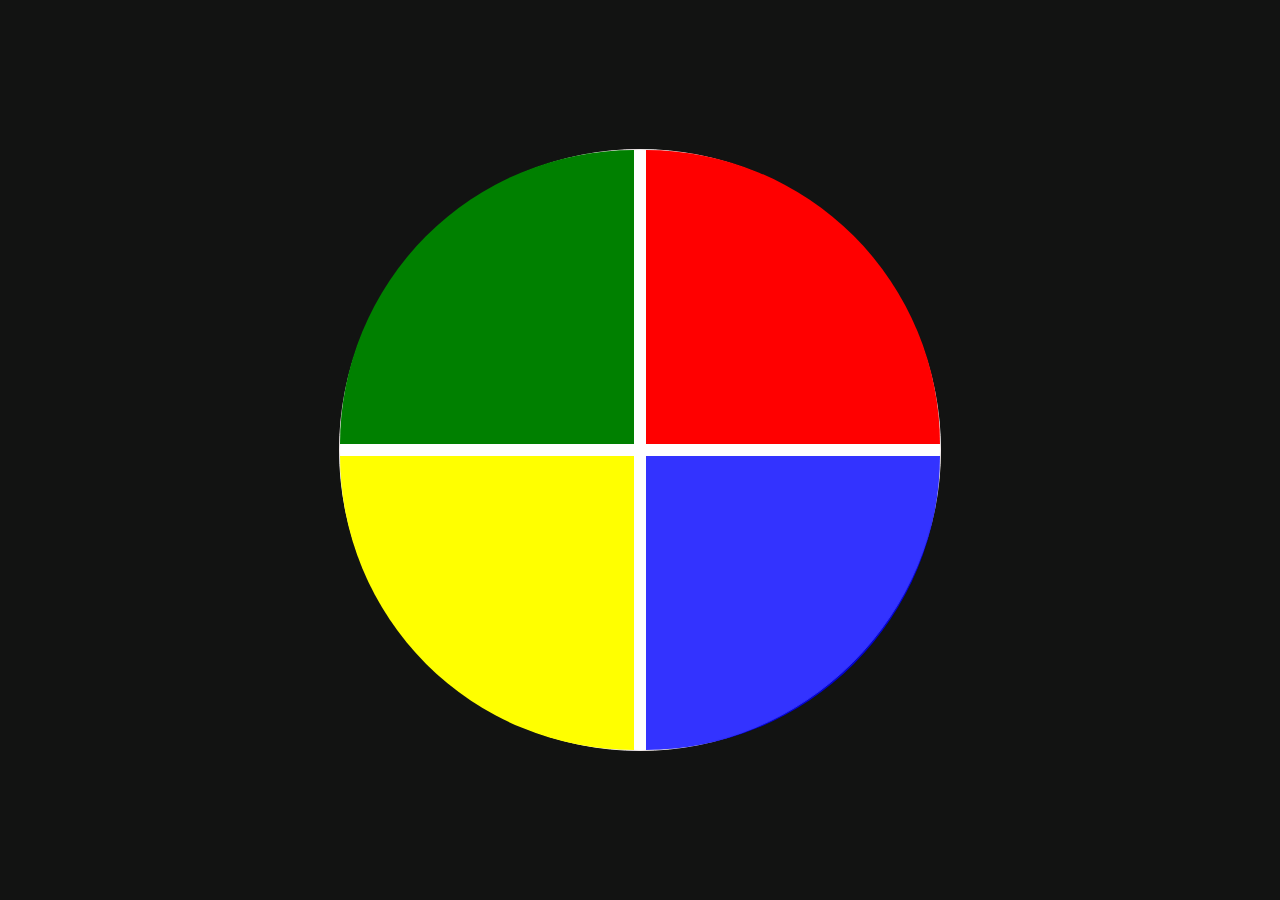
<file: index.html>
<!DOCTYPE html>
<html lang="en">
<head>
    <meta charset="UTF-8">
    <meta name="viewport" content="width=device-width, initial-scale=1.0">
    <link rel="stylesheet" href="style.css">
    <title>Genesis</title>
</head>
<body>
    <div class="main-game">
        <div class="genius">
            <div class="blue"></div>
            <div class="yellow"></div>
            <div class="red"></div>
            <div class="green"></div>
        </div>
    </div>
    <script type="text/javascript" src="script.js"></script>
</body>
</html>
</file>
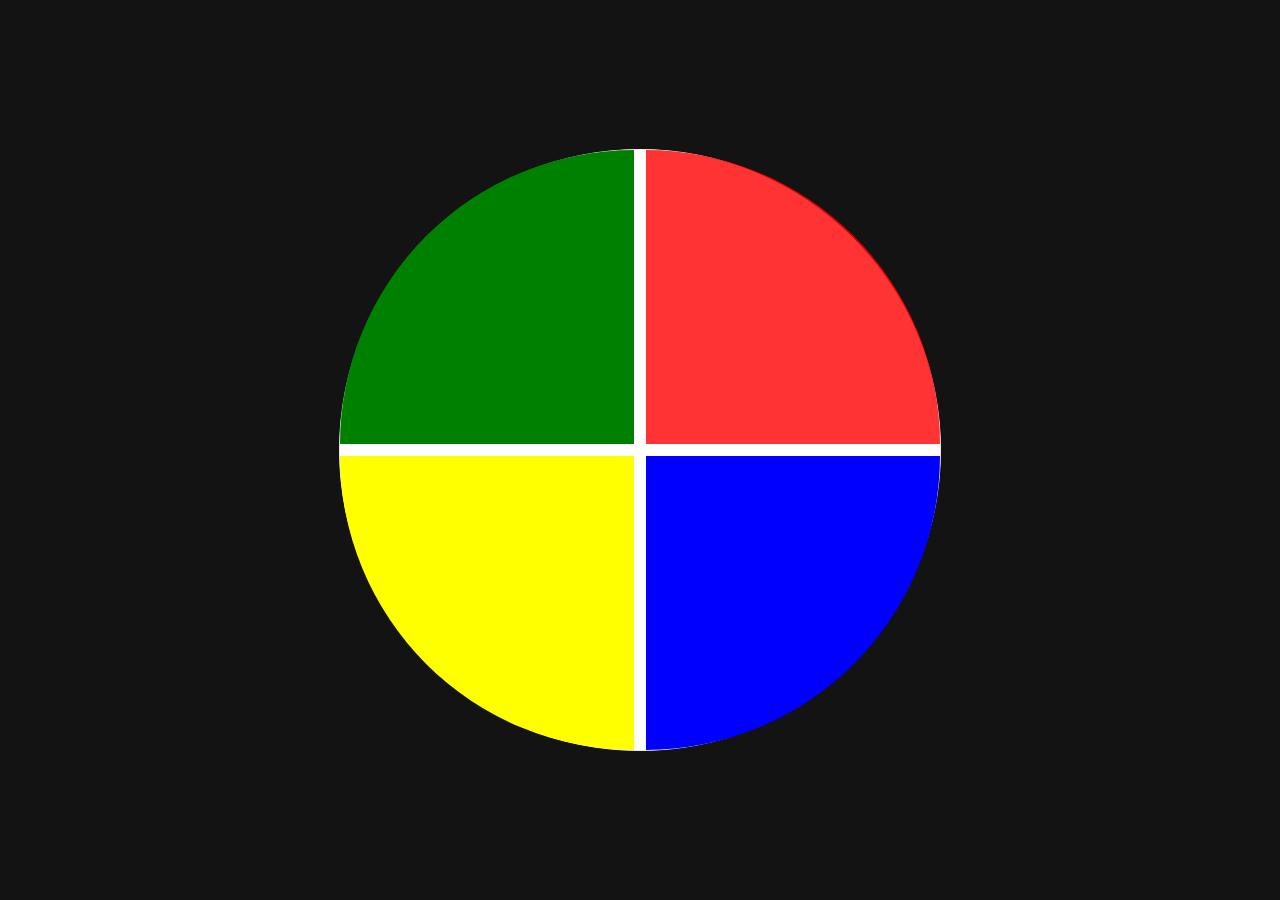
<file: Genesis/index.html>
<!DOCTYPE html>
<html lang="en">
<head>
    <meta charset="UTF-8">
    <meta name="viewport" content="width=device-width, initial-scale=1.0">
    <link rel="stylesheet" href="style.css">
    <title>Genesis</title>
</head>
<body>
    <div class="main-game">
        <div class="genius">
            <div class="blue"></div>
            <div class="yellow"></div>
            <div class="red"></div>
            <div class="green"></div>
        </div>
    </div>
    <script type="text/javascript" src="script.js"></script>
</body>
</html>
</file>
<file: style.css>
body {
    margin: 0;
    background-color: rgb(18, 19, 18);
}

.main-game {
    height: 100vh;
    width: 100vw;
    display: flex;
    justify-content: center;
    align-items: center;
}
.genius {
    display: grid;
    grid-template-areas: 'verde vermelho'
    'amarelo azul';
    grid-gap: 12px;
    border: 1px solid #f5eeee;
    background-color: #ffffff;
    border-radius: 100%;
    width: 600px;
    height: 600px;
}
.blue {
    grid-area: azul;
    background-color: blue;
    border-bottom-right-radius: 100%;
}
.red {
    grid-area: vermelho;
    background-color: red;
    border-top-right-radius: 100%;
}
.yellow {
    grid-area: amarelo;
    background-color: yellow;
    border-bottom-left-radius: 100%;
}
.green {
    grid-area: verde;
    background-color: green;
    border-top-left-radius: 100%;
}

.selected {
    opacity: 0.8;
}
</file>
<file: Genesis/style.css>
body {
    margin: 0;
    background-color: rgb(18, 19, 18);
}

.main-game {
    height: 100vh;
    width: 100vw;
    display: flex;
    justify-content: center;
    align-items: center;
}
.genius {
    display: grid;
    grid-template-areas: 'verde vermelho'
    'amarelo azul';
    grid-gap: 12px;
    border: 1px solid #f5eeee;
    background-color: #ffffff;
    border-radius: 100%;
    width: 600px;
    height: 600px;
}
.blue {
    grid-area: azul;
    background-color: blue;
    border-bottom-right-radius: 100%;
}
.red {
    grid-area: vermelho;
    background-color: red;
    border-top-right-radius: 100%;
}
.yellow {
    grid-area: amarelo;
    background-color: yellow;
    border-bottom-left-radius: 100%;
}
.green {
    grid-area: verde;
    background-color: green;
    border-top-left-radius: 100%;
}

.selected {
    opacity: 0.8;
}
</file>
